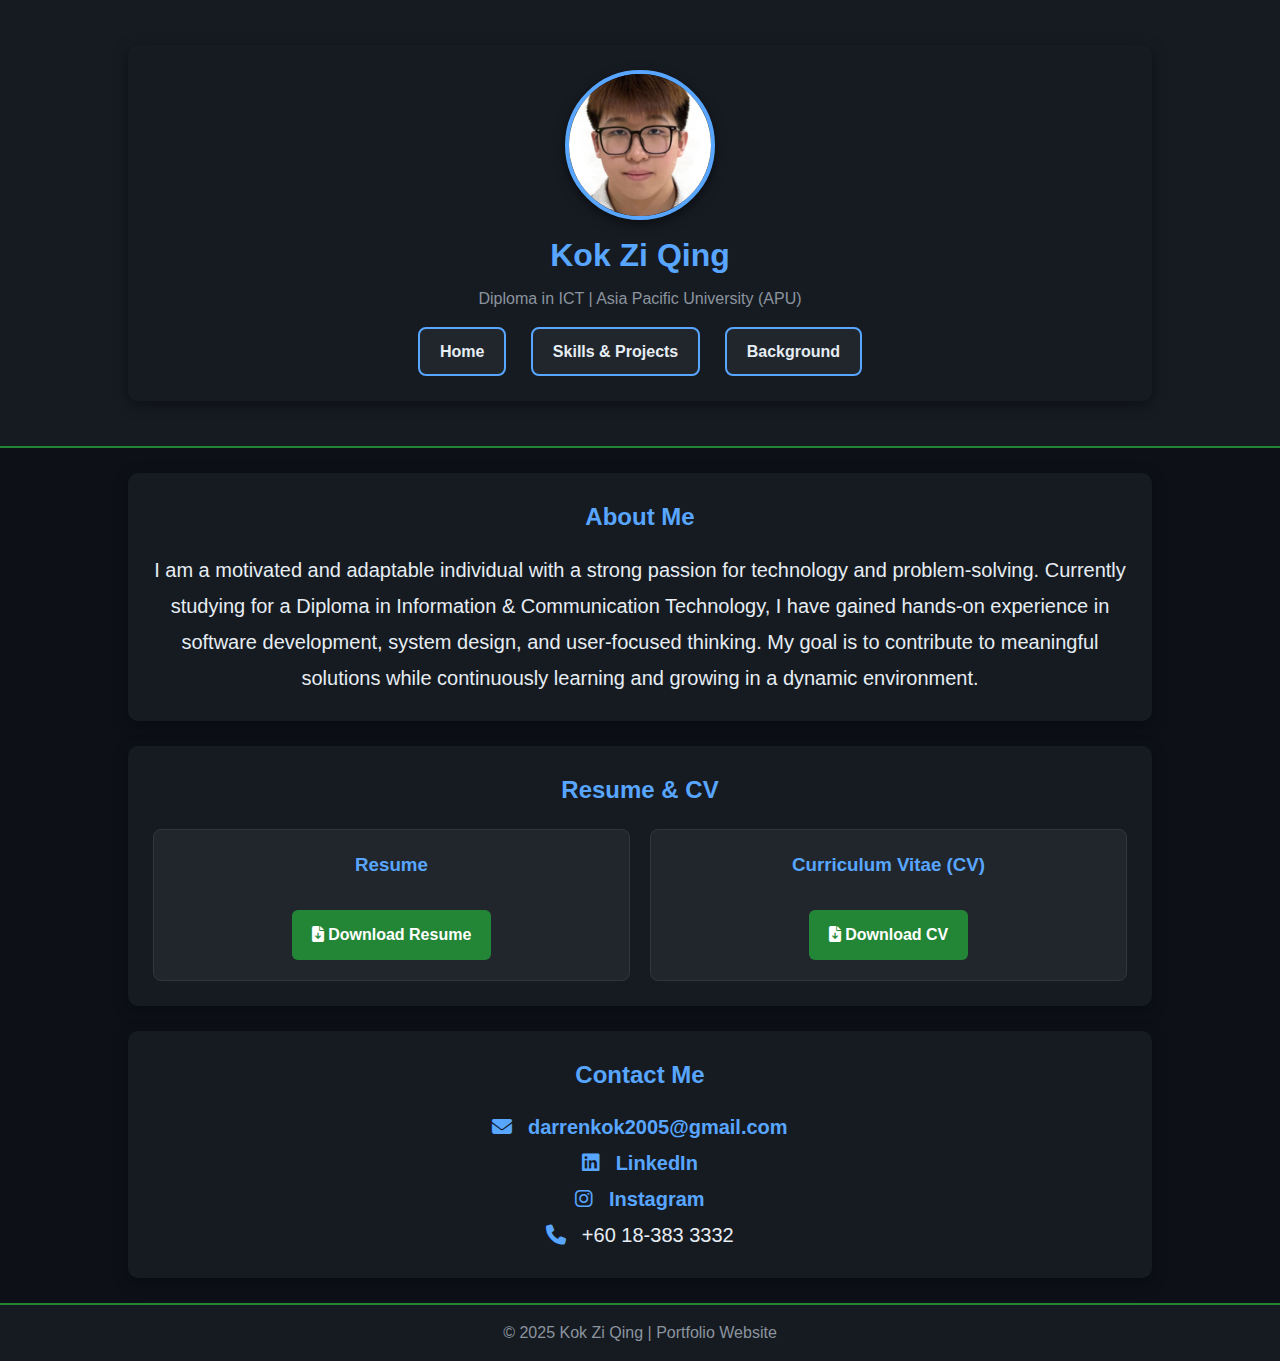
<file: index.html>
<!DOCTYPE html>
<html lang="en">
<head>
    <meta charset="UTF-8">
    <meta name="viewport" content="width=device-width, initial-scale=1.0">
    <title>Kok Zi Qing | Portfolio</title>
    <link rel="stylesheet" href="style.css">
    <link rel="stylesheet" href="https://cdnjs.cloudflare.com/ajax/libs/font-awesome/6.4.0/css/all.min.css">
  </head>
  <body class="home">
    <header>
      <div class="container">
        <img src="profile.jpg" alt="Profile Picture" class="profile-pic">
        <h1>Kok Zi Qing</h1>
        <p>Diploma in ICT | Asia Pacific University (APU)</p>
        <nav>
          <a href="index.html">Home</a>
          <a href="skills.html">Skills & Projects</a>
          <a href="background.html">Background</a>
        </nav>
      </div>
    </header>

    <section id="about" class="container">
      <h2>About Me</h2>
      <p class="big-text">
        I am a motivated and adaptable individual with a strong passion for technology and problem-solving. 
        Currently studying for a Diploma in Information & Communication Technology, I have gained hands-on 
        experience in software development, system design, and user-focused thinking. My goal is to contribute 
        to meaningful solutions while continuously learning and growing in a dynamic environment.
      </p>
    </section>

    <section id="resume" class="container">
      <h2>Resume & CV</h2>
      <div class="resume-cv-grid">
        <div class="resume-box">
          <h3>Resume</h3>
          <a href="KOK_ZI_QING_Resume.docx" download class="btn">
            <i class="fas fa-file-download"></i> Download Resume
          </a>
        </div>

        <div class="resume-box">
          <h3>Curriculum Vitae (CV)</h3>
          <a href="KOK_ZI_QING_CV.pdf" download class="btn">
            <i class="fas fa-file-download"></i> Download CV
          </a>
        </div>
      </div>
    </section>

    <section id="contact" class="container">
      <h2>Contact Me</h2>
      <p class="big-text"><i class="fas fa-envelope"></i> <a href="mailto:darrenkok2005@gmail.com">darrenkok2005@gmail.com</a></p>
      <p class="big-text"><i class="fab fa-linkedin"></i> <a href="https://www.linkedin.com/in/kok-zi-qing-5a850736b/" target="_blank">LinkedIn</a></p>
      <p class="big-text"><i class="fab fa-instagram"></i> <a href="https://www.instagram.com/darrenkok0417/?hl=en" target="_blank">Instagram</a></p>
      <p class="big-text"><i class="fas fa-phone"></i> +60 18-383 3332</p>
    </section>

    <footer>
      <p>© 2025 Kok Zi Qing | Portfolio Website</p>
    </footer>
  </body>
</html>
</file>
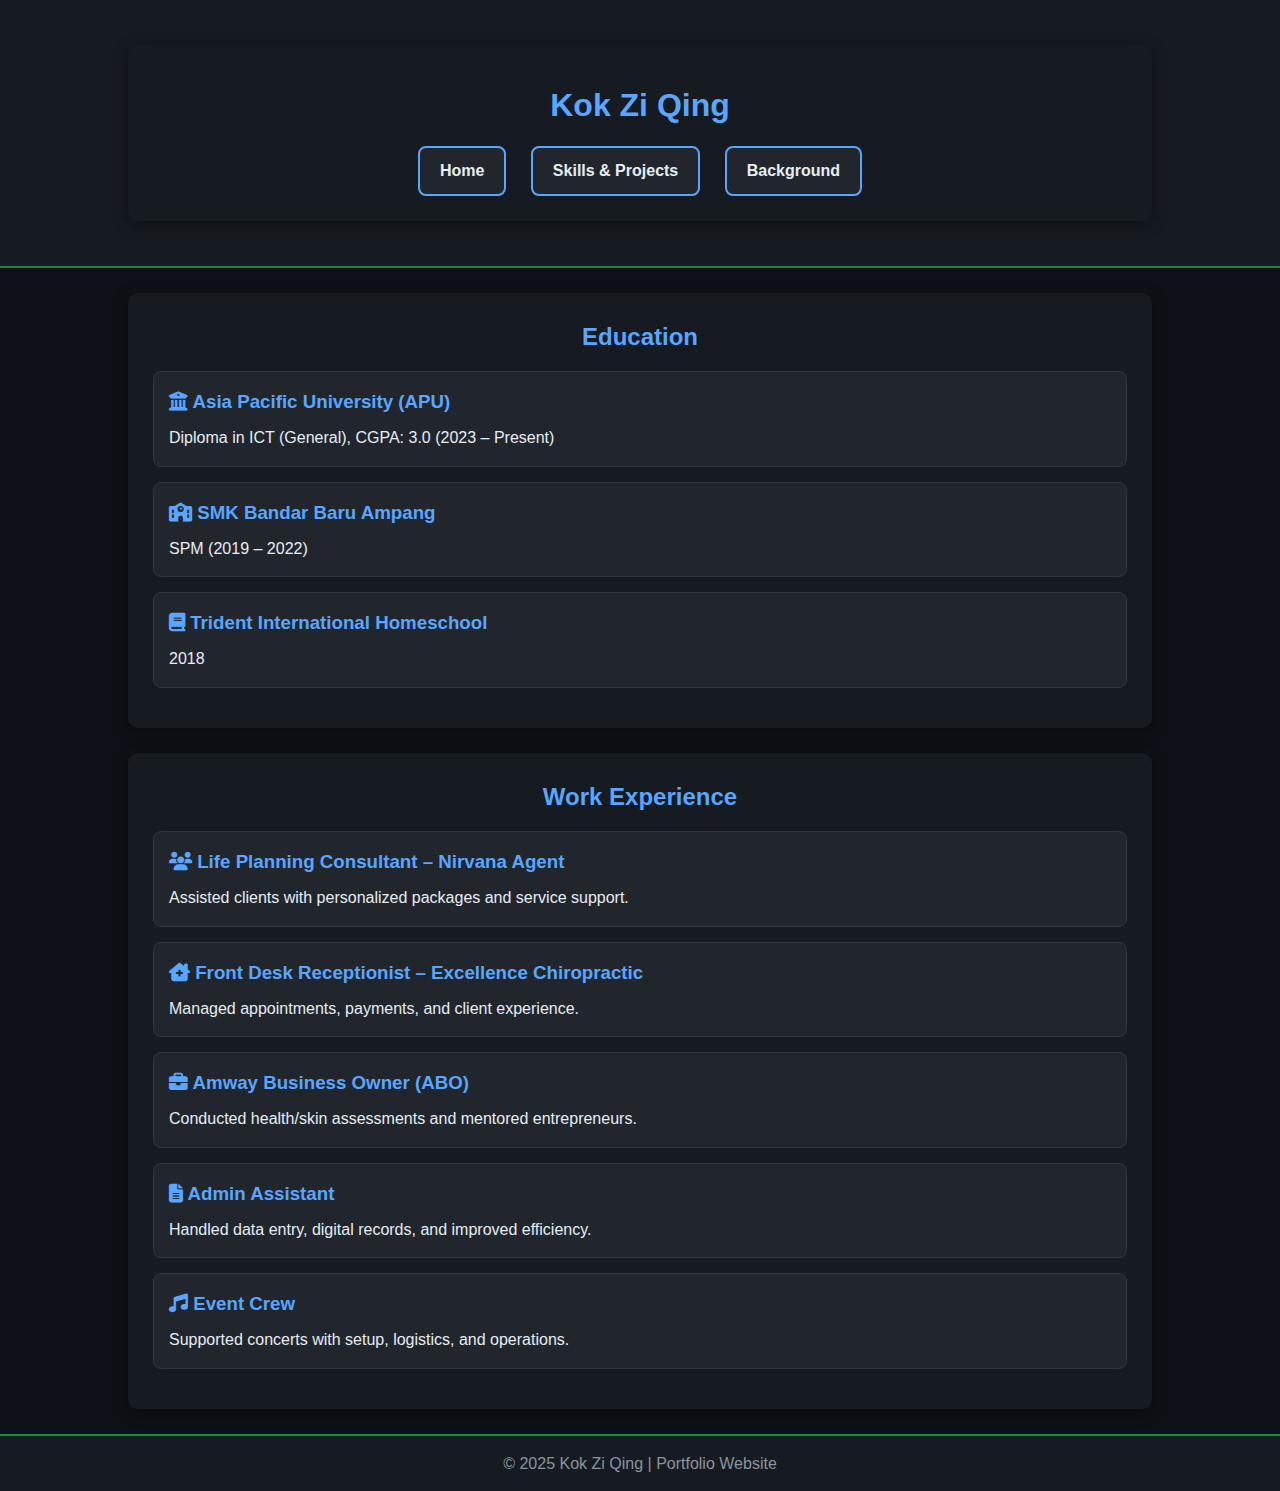
<file: background.html>
<!DOCTYPE html>
<html lang="en">
<head>
  <meta charset="UTF-8">
  <meta name="viewport" content="width=device-width, initial-scale=1.0">
  <title>Kok Zi Qing | Background</title>
  <link rel="stylesheet" href="style.css">
  <link rel="stylesheet" href="https://cdnjs.cloudflare.com/ajax/libs/font-awesome/6.4.0/css/all.min.css">
</head>
<body>
  <!-- Header -->
  <header>
    <div class="container">
      <h1>Kok Zi Qing</h1>
      <nav>
        <a href="index.html">Home</a>
        <a href="skills.html">Skills & Projects</a>
        <a href="background.html">Background</a>
      </nav>
    </div>
  </header>

  <!-- Education -->
  <section id="education" class="container">
    <h2>Education</h2>
    <div class="edu">
      <h3><i class="fas fa-university"></i> Asia Pacific University (APU)</h3>
      <p>Diploma in ICT (General), CGPA: 3.0 (2023 – Present)</p>
    </div>
    <div class="edu">
      <h3><i class="fas fa-school"></i> SMK Bandar Baru Ampang</h3>
      <p>SPM (2019 – 2022)</p>
    </div>
    <div class="edu">
      <h3><i class="fas fa-book"></i> Trident International Homeschool</h3>
      <p>2018</p>
    </div>
  </section>

  <!-- Work Experience -->
  <section id="experience" class="container">
    <h2>Work Experience</h2>
    <div class="job">
      <h3><i class="fas fa-users"></i> Life Planning Consultant – Nirvana Agent</h3>
      <p>Assisted clients with personalized packages and service support.</p>
    </div>
    <div class="job">
      <h3><i class="fas fa-clinic-medical"></i> Front Desk Receptionist – Excellence Chiropractic</h3>
      <p>Managed appointments, payments, and client experience.</p>
    </div>
    <div class="job">
      <h3><i class="fas fa-briefcase"></i> Amway Business Owner (ABO)</h3>
      <p>Conducted health/skin assessments and mentored entrepreneurs.</p>
    </div>
    <div class="job">
      <h3><i class="fas fa-file-alt"></i> Admin Assistant</h3>
      <p>Handled data entry, digital records, and improved efficiency.</p>
    </div>
    <div class="job">
      <h3><i class="fas fa-music"></i> Event Crew</h3>
      <p>Supported concerts with setup, logistics, and operations.</p>
    </div>
  </section>

  <!-- Footer -->
  <footer>
    <p>© 2025 Kok Zi Qing | Portfolio Website</p>
  </footer>
</body>
</html>
</file>
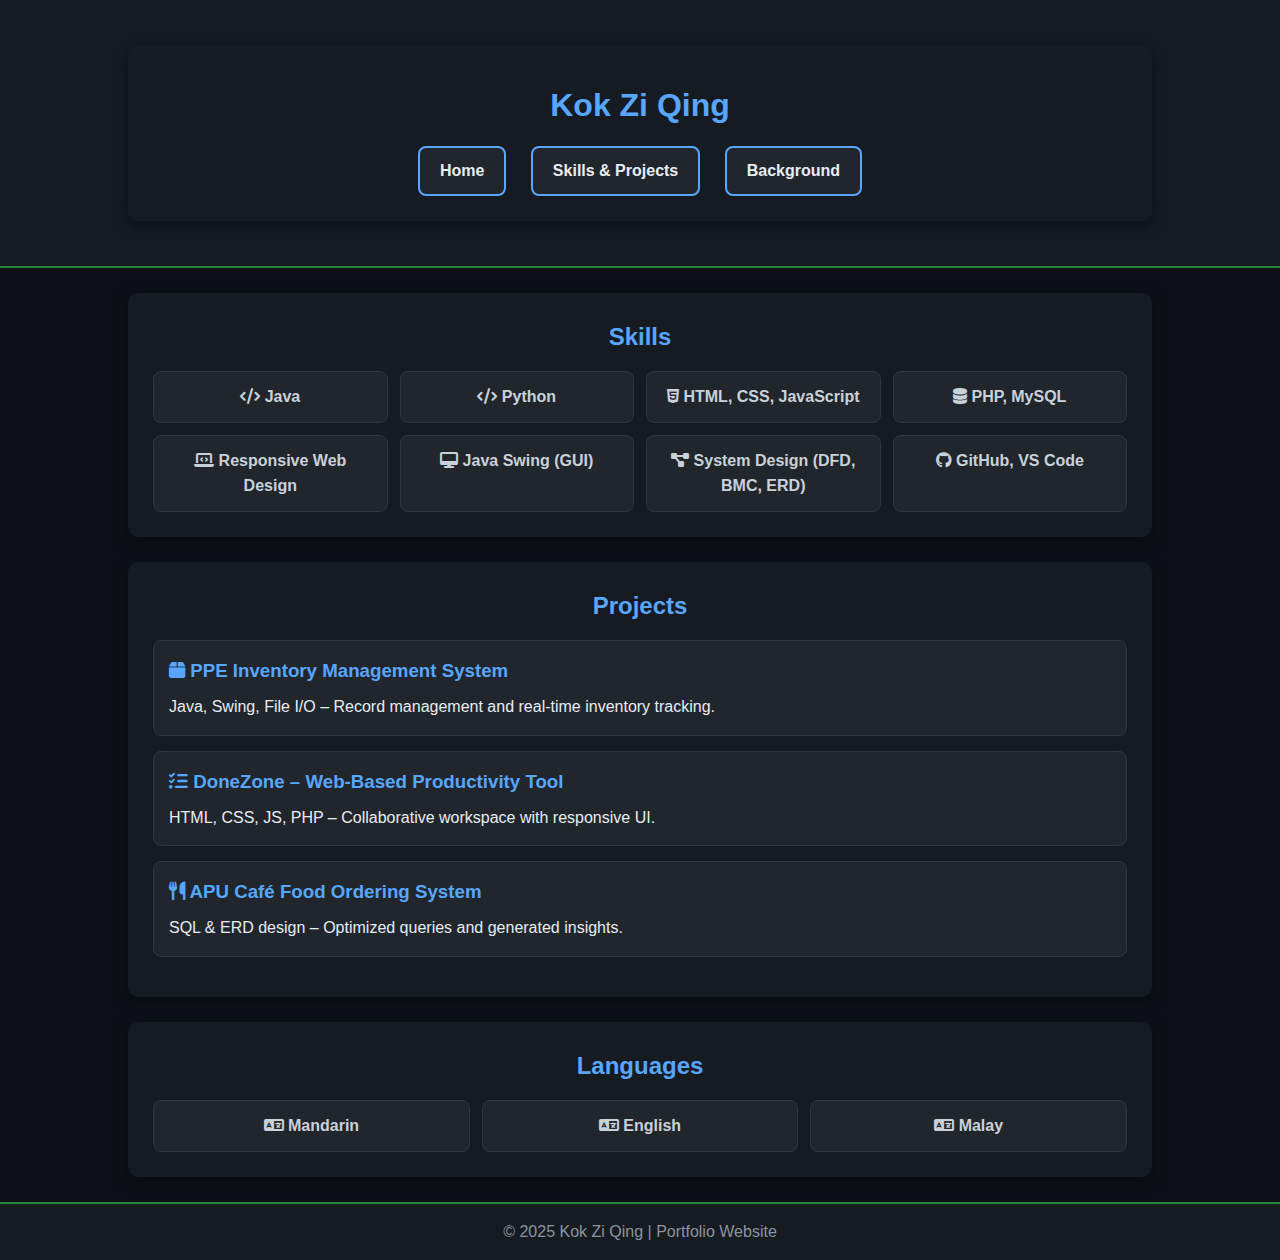
<file: skills.html>
<!DOCTYPE html>
<html lang="en">
<head>
  <meta charset="UTF-8">
  <meta name="viewport" content="width=device-width, initial-scale=1.0">
  <title>Kok Zi Qing | Skills & Projects</title>
  <link rel="stylesheet" href="style.css">
  <link rel="stylesheet" href="https://cdnjs.cloudflare.com/ajax/libs/font-awesome/6.4.0/css/all.min.css">
</head>
<body>
    <!-- Header -->
    <header>
        <div class="container">
        <h1>Kok Zi Qing</h1>
        <nav>
            <a href="index.html">Home</a>
            <a href="skills.html">Skills & Projects</a>
            <a href="background.html">Background</a>
        </nav>
        </div>
    </header>

        <!-- Skills -->
    <section id="skills" class="container">
        <h2>Skills</h2>
        <ul class="skills-list">
        <li><i class="fas fa-code"></i> Java</li>
        <li><i class="fas fa-code"></i> Python</li>
        <li><i class="fab fa-html5"></i> HTML, CSS, JavaScript</li>
        <li><i class="fas fa-database"></i> PHP, MySQL</li>
        <li><i class="fas fa-laptop-code"></i> Responsive Web Design</li>
        <li><i class="fas fa-desktop"></i> Java Swing (GUI)</li>
        <li><i class="fas fa-project-diagram"></i> System Design (DFD, BMC, ERD)</li>
        <li><i class="fab fa-github"></i> GitHub, VS Code</li>
        </ul>
    </section>
    
    <!-- Projects -->
    <section id="projects" class="container">
        <h2>Projects</h2>
        <div class="project">
        <h3><i class="fas fa-box"></i> PPE Inventory Management System</h3>
        <p>Java, Swing, File I/O – Record management and real-time inventory tracking.</p>
        </div>
        <div class="project">
        <h3><i class="fas fa-tasks"></i> DoneZone – Web-Based Productivity Tool</h3>
        <p>HTML, CSS, JS, PHP – Collaborative workspace with responsive UI.</p>
        </div>
        <div class="project">
        <h3><i class="fas fa-utensils"></i> APU Café Food Ordering System</h3>
        <p>SQL & ERD design – Optimized queries and generated insights.</p>
        </div>
    </section>

    <!-- Languages -->
    <section id="languages" class="container">
        <h2>Languages</h2>
        <ul class="skills-list">
        <li><i class="fas fa-language"></i> Mandarin</li>
        <li><i class="fas fa-language"></i> English</li>
        <li><i class="fas fa-language"></i> Malay</li>
        </ul>
    </section>

    <!-- Footer -->
    <footer>
        <p>© 2025 Kok Zi Qing | Portfolio Website</p>
    </footer>
</body>
</html>
</file>
<file: style.css>
/* Reset & Base */
* {
  margin: 0;
  padding: 0;
  box-sizing: border-box;
  font-family: 'Segoe UI', Tahoma, Geneva, Verdana, sans-serif;
}

body {
  line-height: 1.6;
  background: #0d1117;
  color: #e6edf3;
}

/* Header */
header {
  background: #161b22;
  color: #fff;
  padding: 20px 0;
  text-align: center;
  border-bottom: 2px solid #238636;
}

header h1 {
  color: #58a6ff;
  margin: 10px 0 5px 0;
}

header p {
  color: #8b949e;
}

nav {
  margin-top: 15px;
}

nav a {
  display: inline-block;
  margin: 0 10px;
  padding: 10px 20px;
  text-decoration: none;
  color: #e6edf3;
  font-weight: bold;
  background: #21262d;
  border: 2px solid #58a6ff;
  border-radius: 8px;
  transition: all 0.3s ease;
}

nav a:hover {
  background: #58a6ff;
  color: #0d1117;
}

nav a.active {
  background: #58a6ff;
  color: #0d1117;
}
/* Profile Picture */
.profile-pic {
  display: block;
  margin: 0 auto 10px auto;
  width: 150px;
  height: 150px;
  object-fit: cover;
  border-radius: 50%;
  border: 4px solid #58a6ff;
  box-shadow: 0 4px 12px rgba(0,0,0,0.5);
}

/* Sections */
.container {
  width: 80%;
  margin: 25px auto;
  background: #161b22;
  padding: 25px;
  border-radius: 10px;
  box-shadow: 0 4px 15px rgba(0,0,0,0.4);
}

h2 {
  margin-bottom: 15px;
  color: #58a6ff;
  text-align: center;
}

.big-text {
  font-size: 1.25rem;
  line-height: 1.8;
  text-align: center;
}

/* Buttons */
.btn {
  display: inline-block;
  background: #238636;
  color: #fff;
  padding: 12px 20px;
  border-radius: 6px;
  text-decoration: none;
  font-weight: bold;
  transition: background 0.3s ease;
}

.btn:hover {
  background: #2ea043;
}

/* Skills & Languages */
.skills-list {
  display: grid;
  grid-template-columns: repeat(auto-fit, minmax(200px, 1fr));
  gap: 12px;
  list-style: none;
  margin-top: 15px;
}

.skills-list li {
  background: #21262d;
  padding: 12px;
  border-radius: 8px;
  text-align: center;
  font-weight: bold;
  color: #c9d1d9;
  border: 1px solid #30363d;
  transition: all 0.3s ease;
}

.skills-list li:hover {
  background: #30363d;
  color: #58a6ff;
}

/* Projects, Jobs, Education */
.project, .job, .edu {
  background: #21262d;
  padding: 15px;
  margin-bottom: 15px;
  border-radius: 8px;
  border: 1px solid #30363d;
  transition: all 0.3s ease;
}

.project:hover, .job:hover, .edu:hover {
  border-color: #58a6ff;
  transform: translateY(-4px);
}

.project h3, .job h3, .edu h3 {
  margin-bottom: 8px;
  color: #58a6ff;
}

/* Contact Icons */
#contact i {
  margin-right: 10px;
  color: #58a6ff;
}

#contact a {
  color: #58a6ff;
  text-decoration: none;
  font-weight: bold;
}

#contact a:hover {
  color: #2f81f7;
}

/* Footer */
footer {
  text-align: center;
  padding: 15px;
  background: #161b22;
  color: #8b949e;
  margin-top: 20px;
  border-top: 2px solid #238636;
}

/*Header */
#resume {
  text-align: center;
}

#resume .btn {
  margin-top: 15px;
}

.resume-buttons {
  display: flex;
  justify-content: center;
  gap: 20px; /* 按钮之间的距离 */
  margin-top: 15px;
}

.resume-buttons .btn {
  min-width: 180px;
  text-align: center;
}

/* Resume & CV Grid */
.resume-cv-grid {
  display: grid;
  grid-template-columns: repeat(auto-fit, minmax(250px, 1fr));
  gap: 20px;
  margin-top: 20px;
}

.resume-box {
  background: #21262d;
  padding: 20px;
  border-radius: 8px;
  border: 1px solid #30363d;
  text-align: center;
  transition: all 0.3s ease;
}

.resume-box:hover {
  border-color: #58a6ff;
  transform: translateY(-4px);
}

.resume-box h3 {
  color: #58a6ff;
  margin-bottom: 15px;
}
</file>
